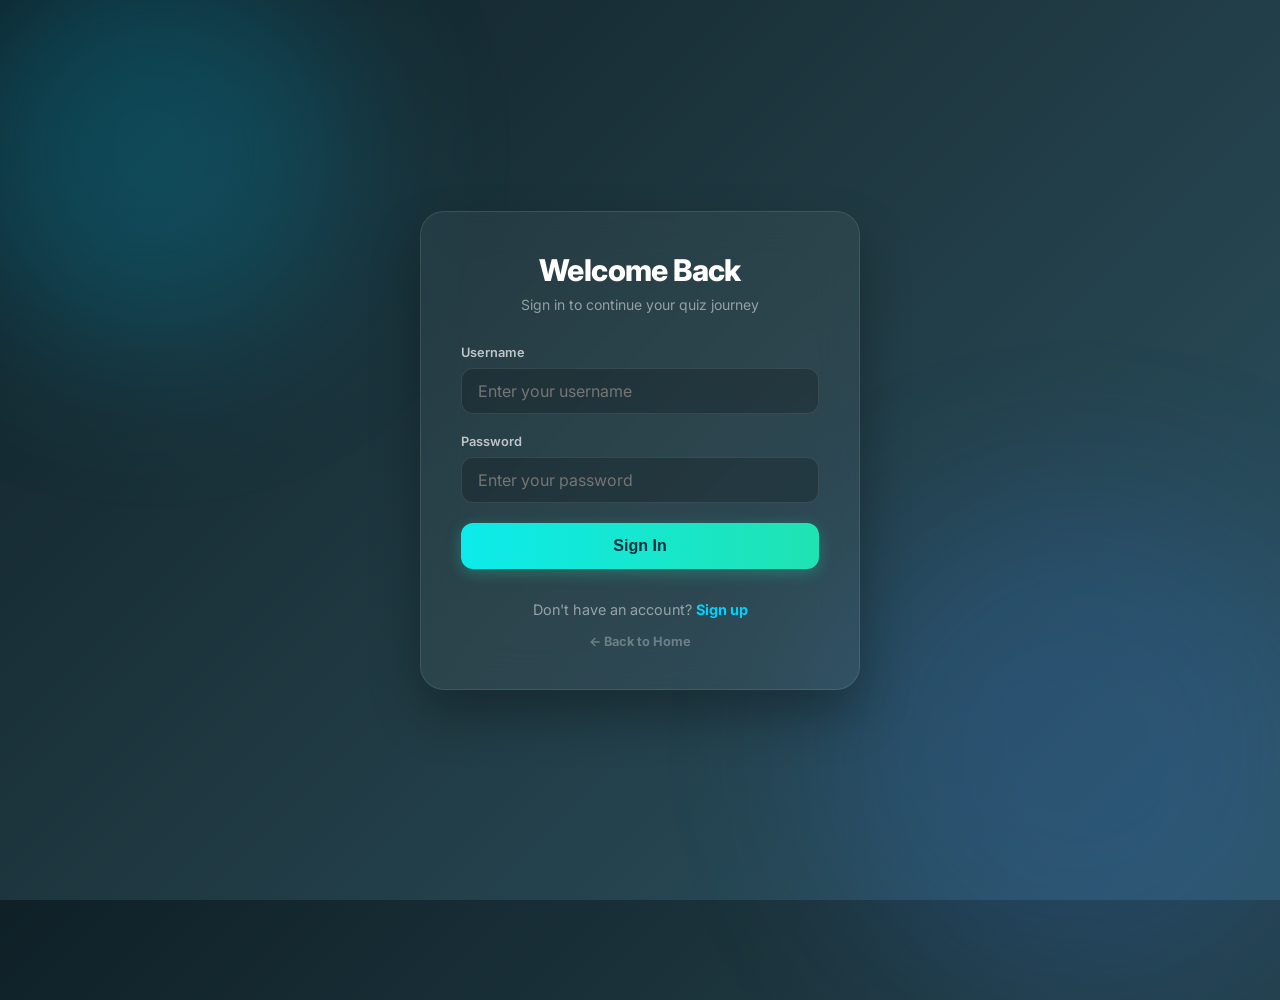
<file: frontend/Src/login.html>
<!DOCTYPE html>
<html lang="en">
<head>
    <meta charset="UTF-8">
    <meta name="viewport" content="width=device-width, initial-scale=1.0">
    <title>Login - Quiz Hub</title>
    <link rel="preconnect" href="https://fonts.googleapis.com">
    <link rel="preconnect" href="https://fonts.gstatic.com" crossorigin>
    <link href="https://fonts.googleapis.com/css2?family=Inter:wght@400;500;600;700;800&display=swap" rel="stylesheet">
    <link rel="stylesheet" href="auth.css">
</head>
<body>
    <div class="auth-container">
        <div class="auth-card">
            <div class="auth-header">
                <h2>Welcome Back</h2>
                <p>Sign in to continue your quiz journey</p>
            </div>
            <form id="login-form">
                <div class="input-group">
                    <label for="username">Username</label>
                    <input type="text" id="username" placeholder="Enter your username" autocomplete="username" required>
                </div>
                <div class="input-group">
                    <label for="password">Password</label>
                    <input type="password" id="password" placeholder="Enter your password" autocomplete="current-password" required>
                </div>
                <div class="error-msg" id="login-error"></div>
                <button type="submit" class="auth-btn" id="login-btn">Sign In</button>
            </form>
            <div class="auth-footer">
                <p>Don't have an account? <a href="signup.html">Sign up</a></p>
                <p class="home-link"><a href="index.html">← Back to Home</a></p>
            </div>
        </div>
    </div>
    <script src="auth.js"></script>
</body>
</html>
</file>
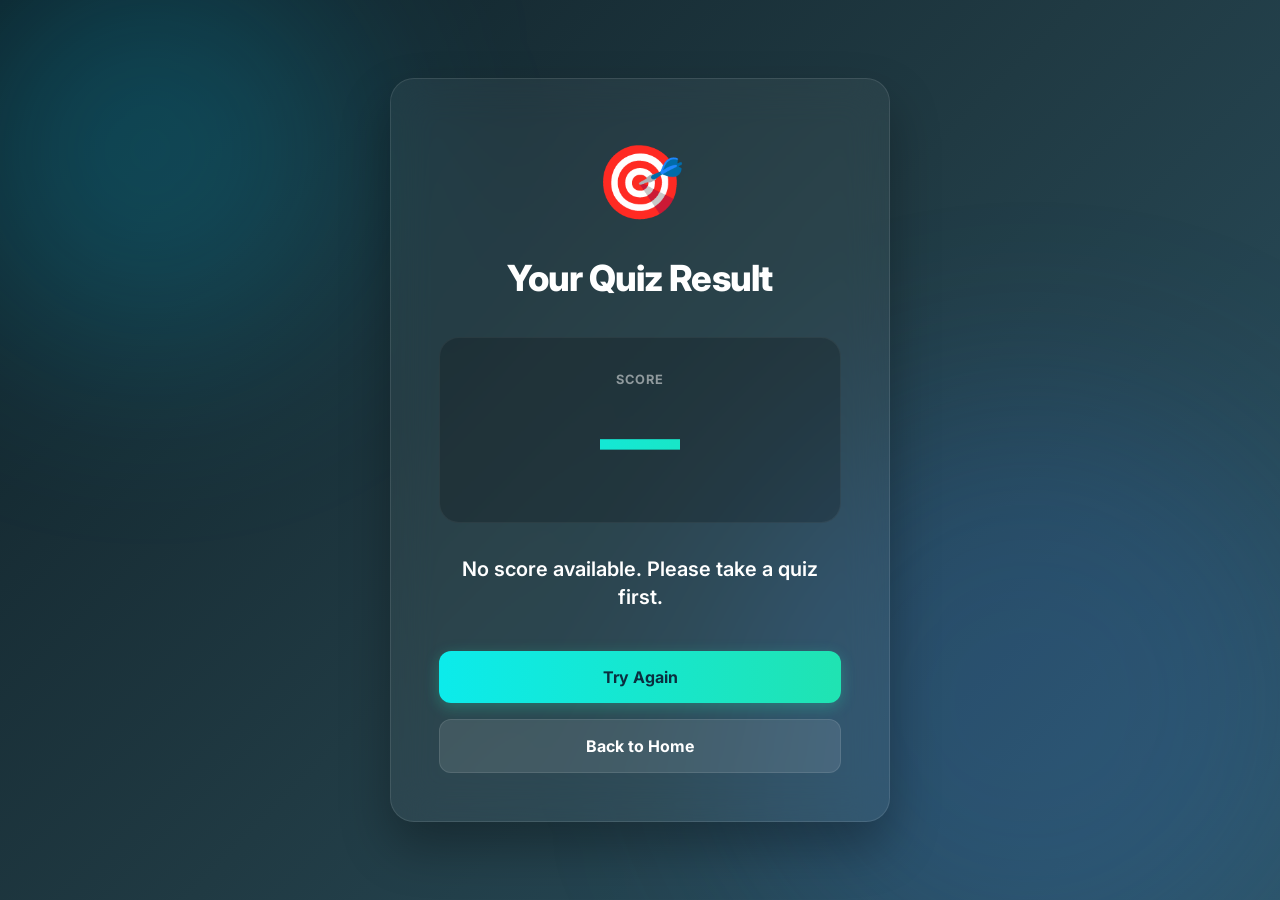
<file: frontend/Src/result.html>
<!DOCTYPE html>
<html lang="en">
<head>
    <meta charset="UTF-8">
    <meta name="viewport" content="width=device-width, initial-scale=1.0">
    <title>Quiz Result — Quiz Hub</title>
    <link rel="preconnect" href="https://fonts.googleapis.com">
    <link rel="preconnect" href="https://fonts.gstatic.com" crossorigin>
    <link href="https://fonts.googleapis.com/css2?family=Inter:wght@400;500;600;700;800&display=swap" rel="stylesheet">
    <style>
        *, *::before, *::after { box-sizing: border-box; margin: 0; padding: 0; }

        body {
            font-family: 'Inter', sans-serif;
            background: linear-gradient(135deg, #0f2027, #203a43, #2c5364);
            color: #ffffff;
            min-height: 100vh;
            display: flex;
            justify-content: center;
            align-items: center;
            padding: 1rem;
            overflow-x: hidden;
            position: relative;
            line-height: 1.5;
        }

        /* Abstract animated background shapes */
        body::before, body::after {
            content: '';
            position: fixed;
            border-radius: 50%;
            filter: blur(100px);
            z-index: -1;
            animation: drift 15s infinite alternate ease-in-out;
        }

        body::before {
            width: clamp(200px, 40vw, 400px);
            height: clamp(200px, 40vw, 400px);
            background: rgba(0, 210, 255, 0.2);
            top: -50px;
            left: -50px;
        }

        body::after {
            width: clamp(300px, 60vw, 600px);
            height: clamp(300px, 60vw, 600px);
            background: rgba(58, 123, 213, 0.2);
            bottom: -100px;
            right: -50px;
            animation-delay: -7s;
        }

        @keyframes drift {
            0% { transform: translate(0, 0); }
            100% { transform: translate(40px, 40px); }
        }

        .result-container {
            background: rgba(255, 255, 255, 0.05);
            backdrop-filter: blur(20px);
            -webkit-backdrop-filter: blur(20px);
            border: 1px solid rgba(255, 255, 255, 0.1);
            border-radius: 24px;
            padding: clamp(1.5rem, 8vw, 3rem);
            text-align: center;
            width: 100%;
            max-width: 500px;
            box-shadow: 0 25px 50px rgba(0, 0, 0, 0.3);
            animation: fadeIn 0.6s cubic-bezier(0.16, 1, 0.3, 1);
            position: relative;
        }

        @keyframes fadeIn {
            from { opacity: 0; transform: translateY(20px); }
            to   { opacity: 1; transform: translateY(0); }
        }

        .result-icon {
            font-size: clamp(3rem, 15vw, 4.5rem);
            margin-bottom: 1rem;
        }

        .player-greeting {
            font-size: 0.9rem;
            color: rgba(255, 255, 255, 0.5);
            margin-bottom: 0.5rem;
        }

        h1 {
            font-size: clamp(1.75rem, 8vw, 2.25rem);
            font-weight: 800;
            margin-bottom: 2rem;
            letter-spacing: -0.02em;
        }

        .score-badge {
            background: rgba(0, 0, 0, 0.2);
            border: 1px solid rgba(255, 255, 255, 0.05);
            border-radius: 20px;
            padding: clamp(1.5rem, 6vw, 2rem);
            margin-bottom: 2rem;
        }

        .score-label {
            font-size: 0.8rem;
            color: rgba(255, 255, 255, 0.5);
            margin-bottom: 0.5rem;
            text-transform: uppercase;
            letter-spacing: 1px;
            font-weight: 700;
        }

        .score-value {
            font-size: clamp(3.5rem, 15vw, 5rem);
            font-weight: 800;
            line-height: 1;
            background: linear-gradient(90deg, #0cebeb, #20e3b2);
            -webkit-background-clip: text;
            -webkit-text-fill-color: transparent;
        }

        .score-total {
            font-size: 0.9rem;
            color: rgba(255, 255, 255, 0.4);
            margin-top: 0.75rem;
        }

        .feedback {
            font-size: clamp(1rem, 5vw, 1.25rem);
            font-weight: 600;
            margin-bottom: 2.5rem;
            line-height: 1.4;
        }

        .feedback.excellent { color: #2ecc71; }
        .feedback.good      { color: #f1c40f; }
        .feedback.retry     { color: #ff6b6b; }

        .btn-group {
            display: flex;
            flex-direction: column;
            gap: 1rem;
        }

        .btn {
            display: block;
            width: 100%;
            padding: 1rem;
            border: none;
            border-radius: 12px;
            font-size: 1rem;
            font-weight: 700;
            font-family: inherit;
            cursor: pointer;
            transition: 0.3s;
        }

        .btn-primary {
            background: linear-gradient(90deg, #0cebeb, #20e3b2);
            color: #0b2e3f;
            box-shadow: 0 4px 15px rgba(32, 227, 178, 0.3);
        }

        .btn-primary:hover {
            transform: translateY(-2px);
            box-shadow: 0 8px 25px rgba(32, 227, 178, 0.5);
        }

        .btn-secondary {
            background: rgba(255, 255, 255, 0.1);
            color: white;
            border: 1px solid rgba(255, 255, 255, 0.1);
        }

        .btn-secondary:hover {
            background: rgba(255, 255, 255, 0.15);
        }
    </style>
</head>
<body>
    <div class="result-container">
        <div class="result-icon" id="result-icon">🎯</div>
        <p class="player-greeting" id="player-greeting"></p>
        <h1>Your Quiz Result</h1>

        <div class="score-badge">
            <p class="score-label">Score</p>
            <p class="score-value" id="score-value">—</p>
            <p class="score-total" id="score-total"></p>
        </div>

        <p class="feedback" id="feedback"></p>

        <div class="btn-group">
            <button class="btn btn-primary" onclick="retryQuiz()">Try Again</button>
            <button class="btn btn-secondary" onclick="window.location.href='index.html'">Back to Home</button>
        </div>
    </div>

    <script>
        function displayResult() {
            const score           = localStorage.getItem('quizScore');
            const totalQuestions  = localStorage.getItem('totalQuestions');
            const playerName      = localStorage.getItem('playerName') || '';

            if (playerName) {
                document.getElementById('player-greeting').textContent =
                    `Well done, ${playerName}!`;
            }

            if (score !== null) {
                const numScore  = parseInt(score, 10);
                const numTotal  = parseInt(totalQuestions, 10);
                const pct       = (numScore / numTotal) * 100;

                document.getElementById('score-value').textContent = numScore;
                document.getElementById('score-total').textContent =
                    `out of ${numTotal} questions`;

                const feedbackEl  = document.getElementById('feedback');
                const iconEl      = document.getElementById('result-icon');

                if (pct >= 80) {
                    feedbackEl.textContent  = '🌟 Excellent work! You nailed it!';
                    feedbackEl.className    = 'feedback excellent';
                    iconEl.textContent      = '🏆';
                } else if (pct >= 50) {
                    feedbackEl.textContent  = '👍 Good job! A little more practice and you\'ll ace it!';
                    feedbackEl.className    = 'feedback good';
                    iconEl.textContent      = '👍';
                } else {
                    feedbackEl.textContent  = '💪 Don\'t give up — every attempt makes you stronger!';
                    feedbackEl.className    = 'feedback retry';
                    iconEl.textContent      = '💪';
                }
            } else {
                document.getElementById('score-value').textContent = '—';
                document.getElementById('feedback').textContent    = 'No score available. Please take a quiz first.';
            }
        }

        function retryQuiz() {
            // Clear previous result before retrying
            localStorage.removeItem('quizScore');
            localStorage.removeItem('totalQuestions');
            window.location.href = 'java-quiz.html';
        }

        window.onload = displayResult;
    </script>
</body>
</html>
</file>
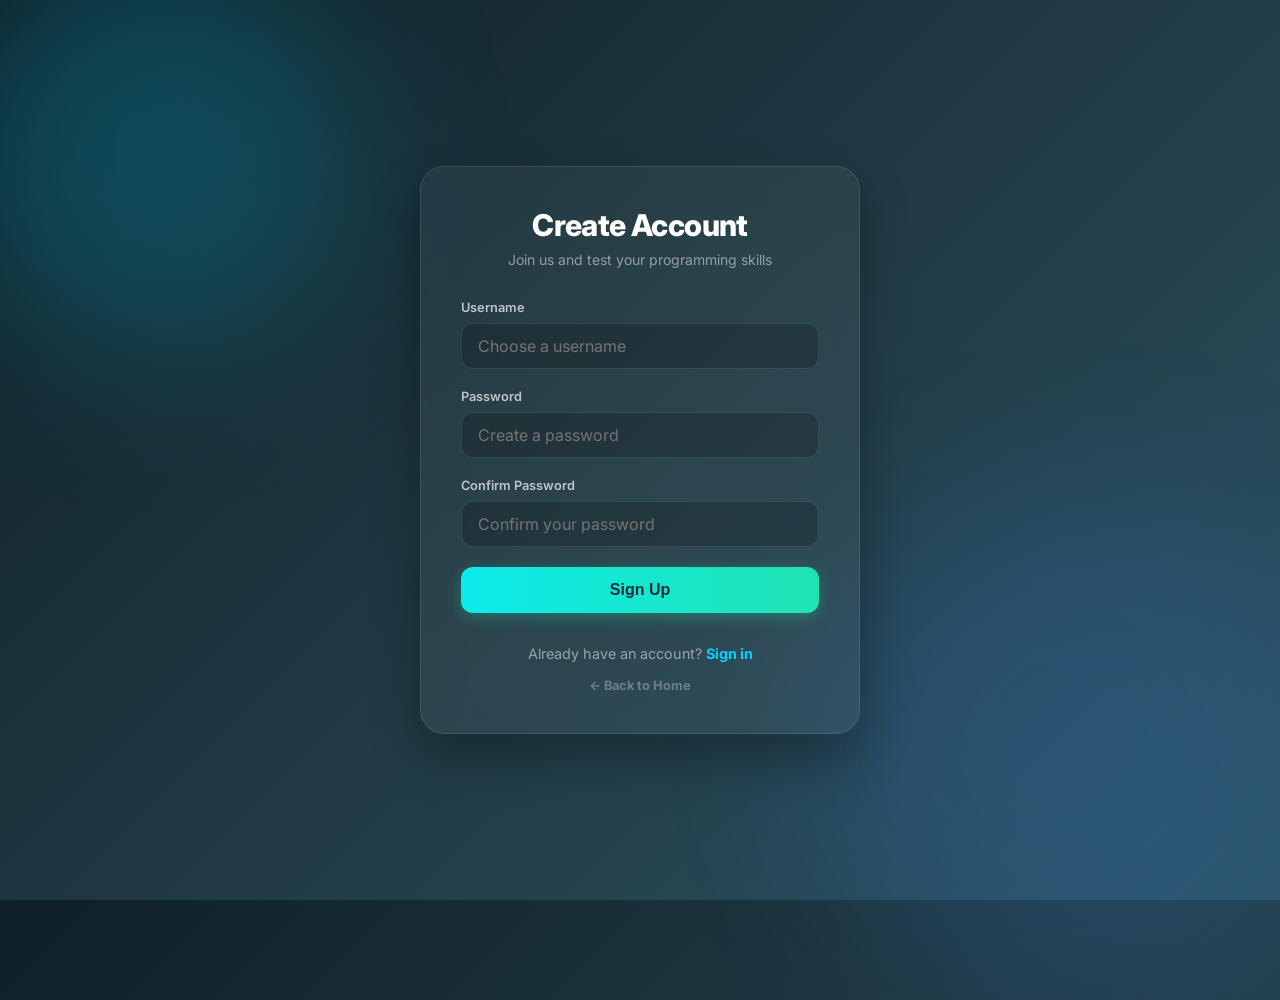
<file: frontend/Src/signup.html>
<!DOCTYPE html>
<html lang="en">
<head>
    <meta charset="UTF-8">
    <meta name="viewport" content="width=device-width, initial-scale=1.0">
    <title>Sign Up - Quiz Hub</title>
    <link rel="preconnect" href="https://fonts.googleapis.com">
    <link rel="preconnect" href="https://fonts.gstatic.com" crossorigin>
    <link href="https://fonts.googleapis.com/css2?family=Inter:wght@400;500;600;700;800&display=swap" rel="stylesheet">
    <link rel="stylesheet" href="auth.css">
</head>
<body>
    <div class="auth-container">
        <div class="auth-card">
            <div class="auth-header">
                <h2>Create Account</h2>
                <p>Join us and test your programming skills</p>
            </div>
            <form id="signup-form">
                <div class="input-group">
                    <label for="reg-username">Username</label>
                    <input type="text" id="reg-username" placeholder="Choose a username" autocomplete="username" required>
                </div>
                <div class="input-group">
                    <label for="reg-password">Password</label>
                    <input type="password" id="reg-password" placeholder="Create a password" autocomplete="new-password" required>
                </div>
                <div class="input-group">
                    <label for="reg-confirm-password">Confirm Password</label>
                    <input type="password" id="reg-confirm-password" placeholder="Confirm your password" autocomplete="new-password" required>
                </div>
                <div class="error-msg" id="signup-error"></div>
                <div class="success-msg" id="signup-success"></div>
                <button type="submit" class="auth-btn" id="signup-btn">Sign Up</button>
            </form>
            <div class="auth-footer">
                <p>Already have an account? <a href="login.html">Sign in</a></p>
                <p class="home-link"><a href="index.html">← Back to Home</a></p>
            </div>
        </div>
    </div>
    <script src="auth.js"></script>
</body>
</html>
</file>
<file: frontend/Src/auth.css>
/* ── Auth Styles ────────────────────────────────────────────────────────── */
*, *::before, *::after {
    margin: 0;
    padding: 0;
    box-sizing: border-box;
}

body {
    font-family: 'Inter', sans-serif;
    background: linear-gradient(135deg, #0f2027, #203a43, #2c5364);
    min-height: 100vh;
    display: flex;
    justify-content: center;
    align-items: center;
    color: #fff;
    overflow: hidden;
    position: relative;
    padding: 1rem;
}

/* Abstract background shapes */
body::before, body::after {
    content: '';
    position: absolute;
    border-radius: 50%;
    filter: blur(80px); /* Slightly sharper for auth pages */
    z-index: -1;
    animation: drift 15s infinite alternate ease-in-out;
}

body::before {
    width: clamp(200px, 50vw, 400px);
    height: clamp(200px, 50vw, 400px);
    background: rgba(0, 210, 255, 0.2);
    top: -50px;
    left: -50px;
}

body::after {
    width: clamp(300px, 60vw, 500px);
    height: clamp(300px, 60vw, 500px);
    background: rgba(58, 123, 213, 0.2);
    bottom: -100px;
    right: -50px;
    animation-delay: -7s;
}

@keyframes drift {
    0% { transform: translate(0, 0); }
    100% { transform: translate(40px, 40px); }
}

.auth-container {
    width: 100%;
    max-width: 440px;
    z-index: 1;
}

.auth-card {
    background: rgba(255, 255, 255, 0.05);
    backdrop-filter: blur(20px);
    -webkit-backdrop-filter: blur(20px);
    border: 1px solid rgba(255, 255, 255, 0.1);
    border-radius: 24px;
    padding: clamp(1.5rem, 8vw, 2.5rem);
    box-shadow: 0 25px 50px rgba(0, 0, 0, 0.3);
    animation: fadeUp 0.6s cubic-bezier(0.16, 1, 0.3, 1) forwards;
}

@keyframes fadeUp {
    from { opacity: 0; transform: translateY(20px); }
    to { opacity: 1; transform: translateY(0); }
}

.auth-header {
    text-align: center;
    margin-bottom: 2rem;
}

.auth-header h2 {
    font-size: clamp(1.5rem, 6vw, 1.875rem);
    font-weight: 800;
    margin-bottom: 0.5rem;
    letter-spacing: -0.02em;
}

.auth-header p {
    font-size: 0.875rem;
    color: rgba(255, 255, 255, 0.5);
}

.input-group {
    margin-bottom: 1.25rem;
}

.input-group label {
    display: block;
    font-size: 0.8rem;
    font-weight: 600;
    color: rgba(255, 255, 255, 0.7);
    margin-bottom: 0.5rem;
}

.input-group input {
    width: 100%;
    padding: 12px 16px;
    background: rgba(0, 0, 0, 0.2);
    border: 1px solid rgba(255, 255, 255, 0.1);
    border-radius: 12px;
    font-size: 1rem;
    color: #fff;
    outline: none;
    transition: 0.3s;
    font-family: inherit;
}

.input-group input:focus {
    border-color: #0cebeb;
    background: rgba(0, 0, 0, 0.3);
    box-shadow: 0 0 0 4px rgba(12, 235, 235, 0.1);
}

.auth-btn {
    width: 100%;
    padding: 14px;
    background: linear-gradient(90deg, #0cebeb, #20e3b2);
    color: #0b2e3f;
    border: none;
    border-radius: 12px;
    font-size: 1rem;
    font-weight: 700;
    cursor: pointer;
    transition: 0.3s;
    box-shadow: 0 4px 15px rgba(32, 227, 178, 0.3);
}

.auth-btn:hover:not(:disabled) {
    transform: translateY(-2px);
    box-shadow: 0 8px 25px rgba(32, 227, 178, 0.5);
}

.auth-footer {
    margin-top: 2rem;
    text-align: center;
    font-size: 0.9rem;
    color: rgba(255, 255, 255, 0.5);
}

.auth-footer a {
    color: #00d2ff;
    text-decoration: none;
    font-weight: 700;
}

.home-link {
    margin-top: 1rem;
    font-size: 0.8rem;
}

.home-link a {
    color: rgba(255, 255, 255, 0.3);
}
</file>
